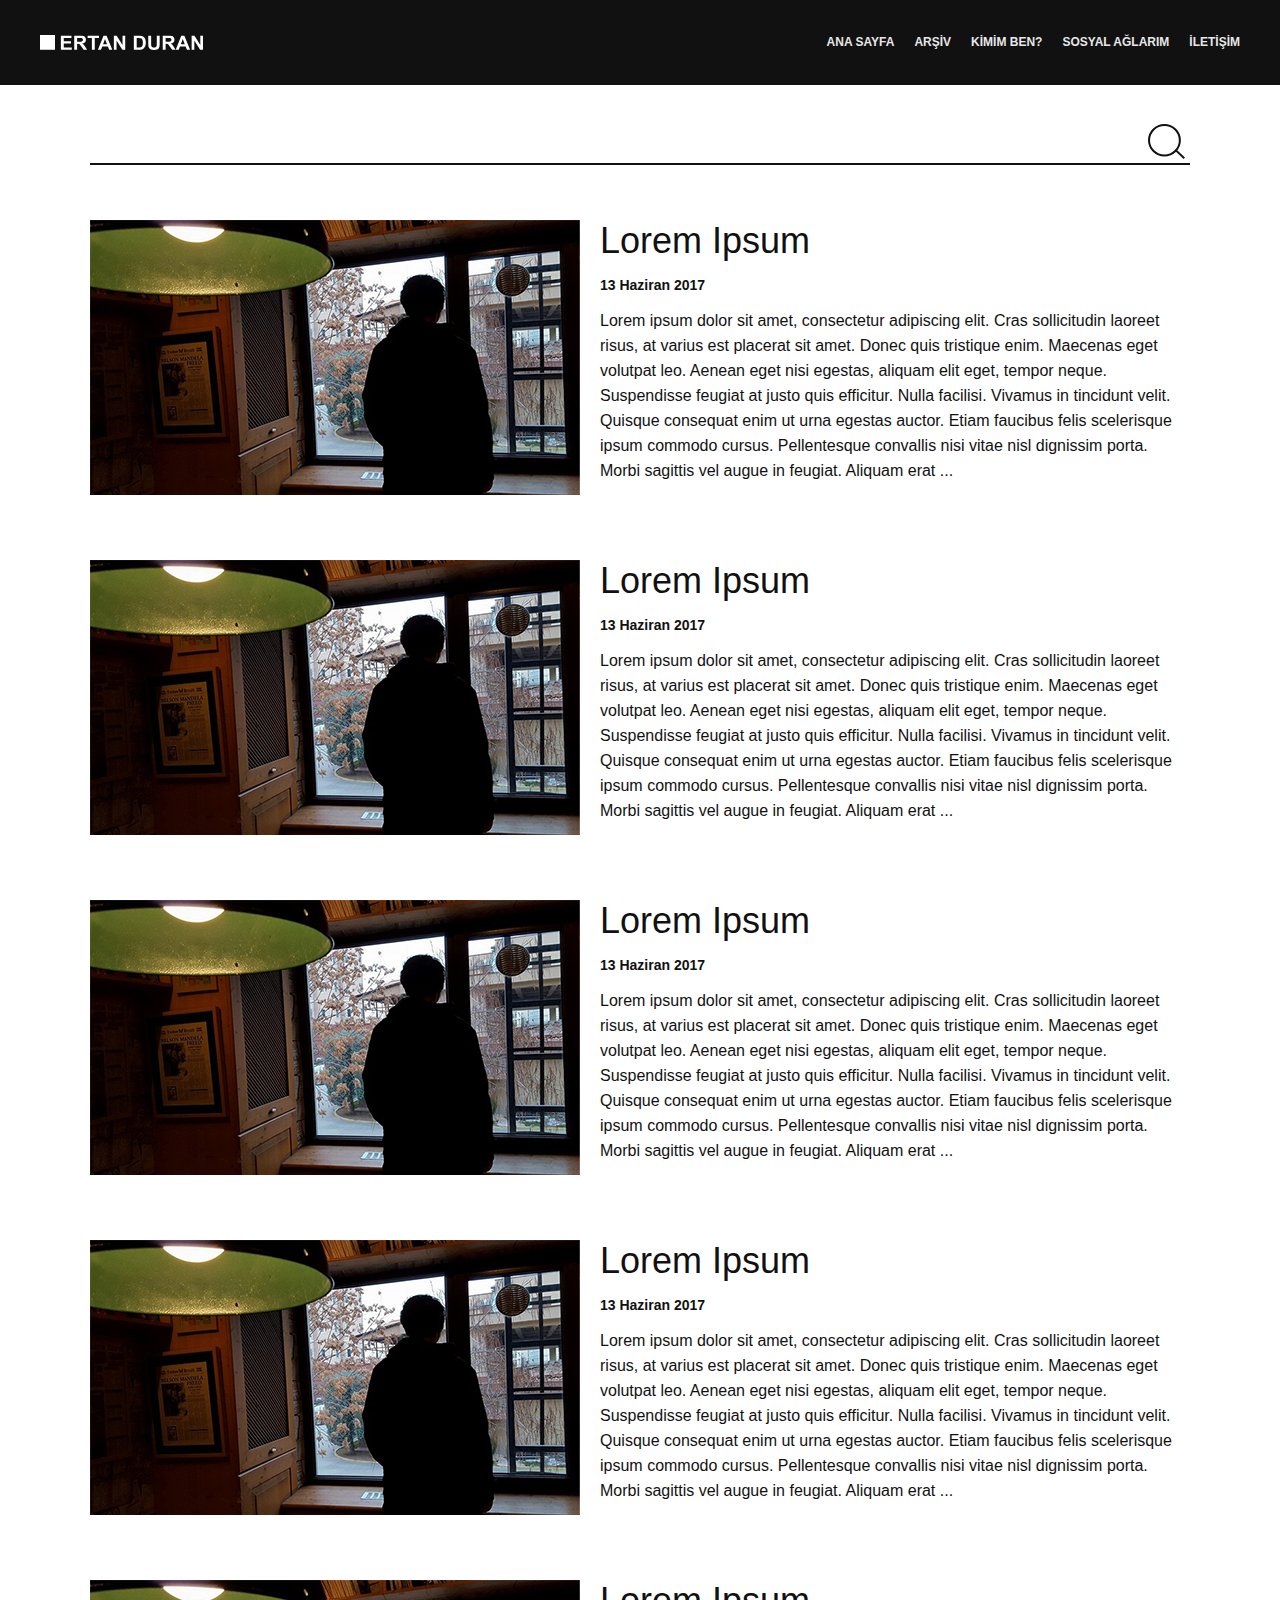
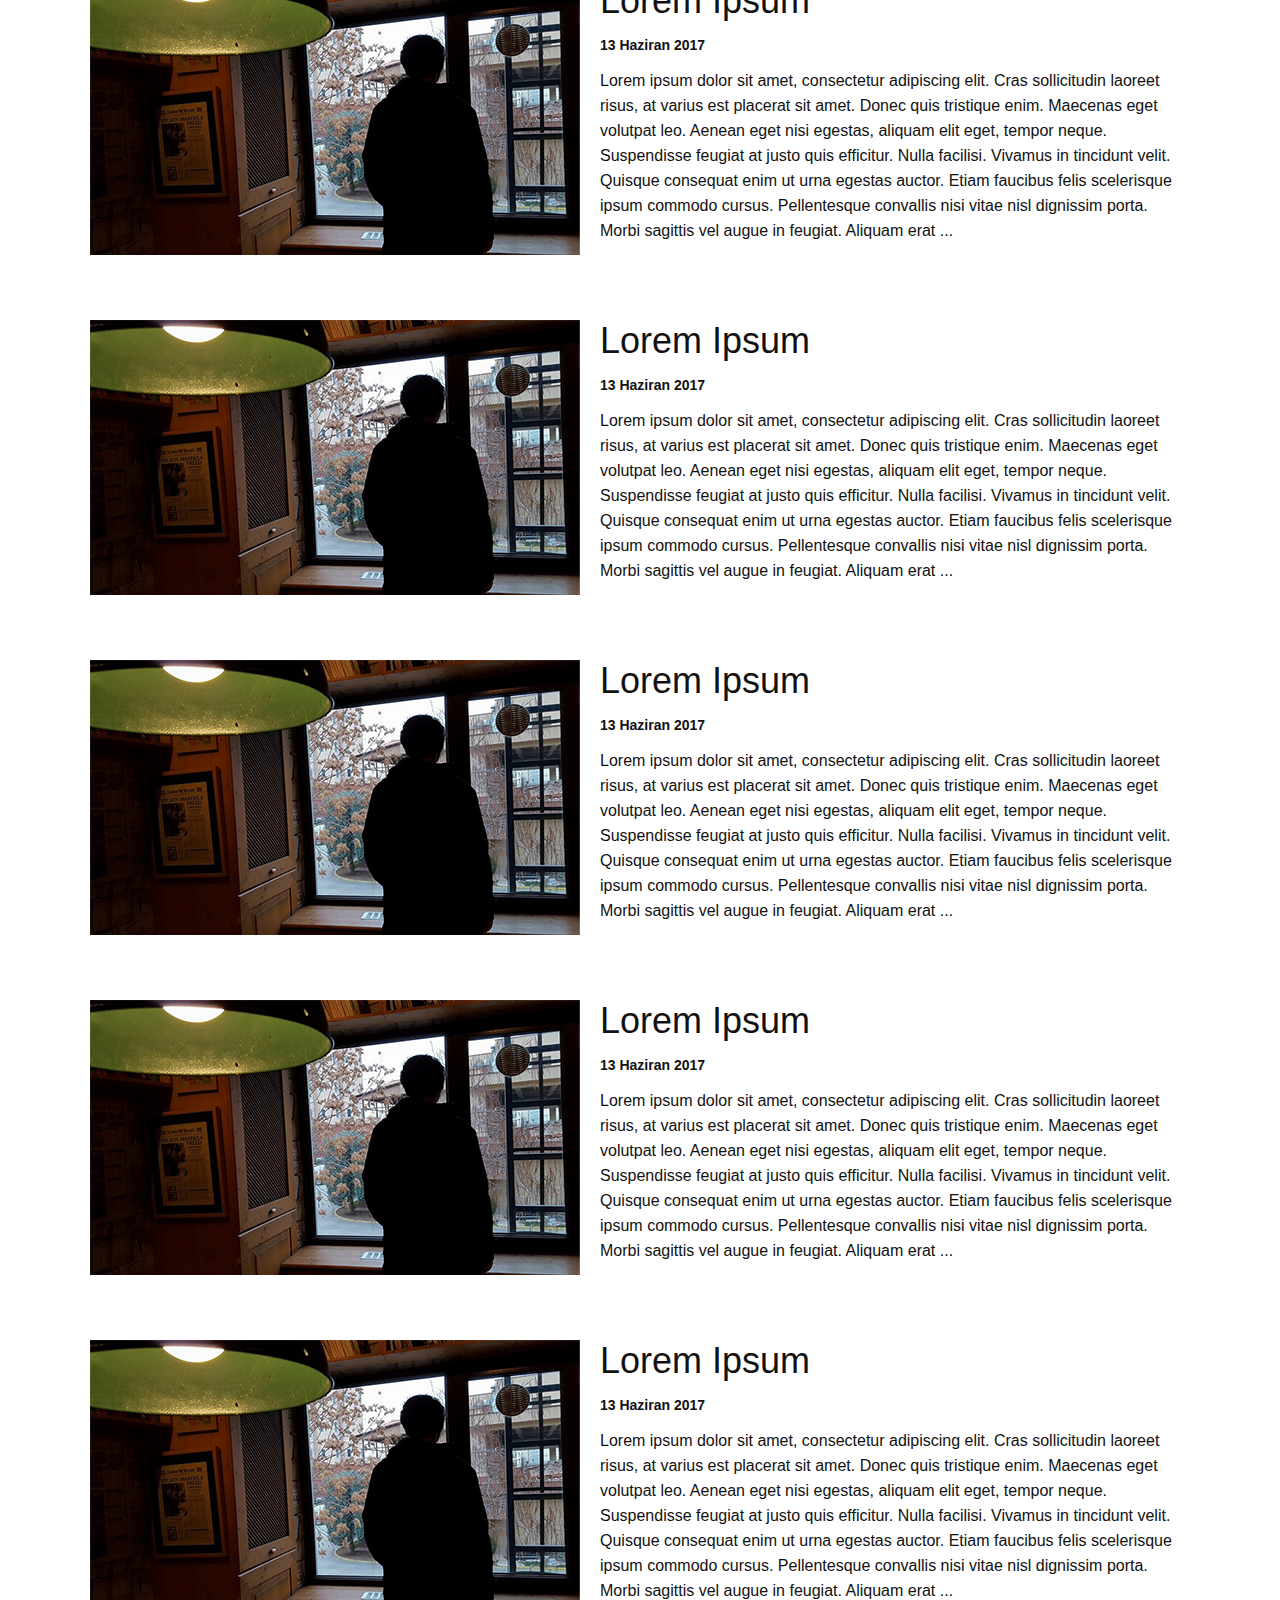
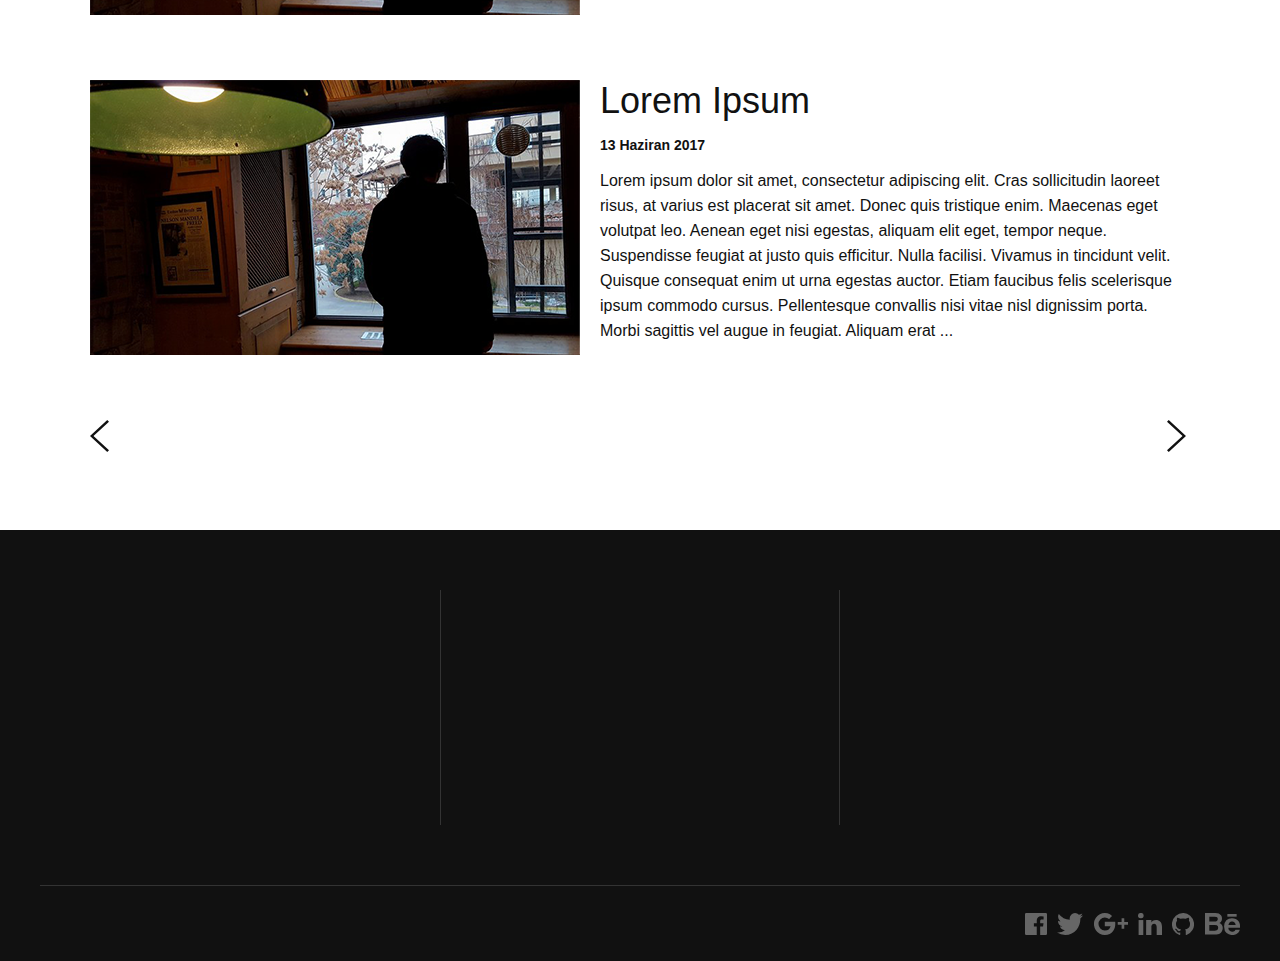
<file: Blog Tasarımı/Blog/index.html>
<!DOCTYPE html>

<html lang="en">

<head>
	
	<meta charset="utf-8">
	<title>Ertan Duran</title>
	<link rel="stylesheet" href="style.css">
	<link rel="stylesheet" href="reset.css">

</head>

<body>

	<div class="temizlik"></div>

	<header>

	<div class="header">
		<div class="header-ortala">

			<div class="header-ortala-logo">

				<a href="#"><img src="svg/ertan_duran_logo.svg"></a>

			</div>

			<div class="header-ortala-menu">

				<ul>
					<li><a href="#">İLETİŞİM</a></li>
					<li><a href="#">SOSYAL AĞLARIM</a></li>
					<li><a href="#">KİMİM BEN?</a></li>
					<li><a href="#">ARŞİV</a></li>
					<li><a href="#">ANA SAYFA</a></li>
				</ul>

			</div>
			
		</div>
		
	</div>

	</header>

	<div class="genel">

		<div class="search">
			<form>
				<input type="aranan">
				<button type="submit" name="ara">Ara</button>
			</form>
		</div>

		<div class="icerik">

			<img src="img/resim.png" alt="" height="275" width="490">

			<div class="icerik-baslik">
				<h2><a href="#">Lorem Ipsum</a></h2>
			</div>

			<div class="icerik-tarih">13 Haziran 2017</div>

			<div class="icerik-metin">
				Lorem ipsum dolor sit amet, consectetur adipiscing elit. Cras sollicitudin laoreet risus, at varius est placerat sit amet. Donec quis tristique enim. Maecenas eget volutpat leo. Aenean eget nisi egestas, aliquam elit eget, tempor neque. Suspendisse feugiat at justo quis efficitur. Nulla facilisi. Vivamus in tincidunt velit. Quisque consequat enim ut urna egestas auctor. Etiam faucibus felis scelerisque ipsum commodo cursus. Pellentesque convallis nisi vitae nisl dignissim porta. Morbi sagittis vel augue in feugiat. Aliquam erat<span class="devam"> ...</span>
			</div>


		</div>

		<div class="icerik">

			<img src="img/resim.png" alt="" height="275" width="490">

			<div class="icerik-baslik">
				<h2><a href="#">Lorem Ipsum</a></h2>
			</div>

			<div class="icerik-tarih">13 Haziran 2017</div>

			<div class="icerik-metin">
				Lorem ipsum dolor sit amet, consectetur adipiscing elit. Cras sollicitudin laoreet risus, at varius est placerat sit amet. Donec quis tristique enim. Maecenas eget volutpat leo. Aenean eget nisi egestas, aliquam elit eget, tempor neque. Suspendisse feugiat at justo quis efficitur. Nulla facilisi. Vivamus in tincidunt velit. Quisque consequat enim ut urna egestas auctor. Etiam faucibus felis scelerisque ipsum commodo cursus. Pellentesque convallis nisi vitae nisl dignissim porta. Morbi sagittis vel augue in feugiat. Aliquam erat<span class="devam"> ...</span>
			</div>


		</div>

		<div class="icerik">

			<img src="img/resim.png" alt="" height="275" width="490">

			<div class="icerik-baslik">
				<h2><a href="#">Lorem Ipsum</a></h2>
			</div>

			<div class="icerik-tarih">13 Haziran 2017</div>

			<div class="icerik-metin">
				Lorem ipsum dolor sit amet, consectetur adipiscing elit. Cras sollicitudin laoreet risus, at varius est placerat sit amet. Donec quis tristique enim. Maecenas eget volutpat leo. Aenean eget nisi egestas, aliquam elit eget, tempor neque. Suspendisse feugiat at justo quis efficitur. Nulla facilisi. Vivamus in tincidunt velit. Quisque consequat enim ut urna egestas auctor. Etiam faucibus felis scelerisque ipsum commodo cursus. Pellentesque convallis nisi vitae nisl dignissim porta. Morbi sagittis vel augue in feugiat. Aliquam erat<span class="devam"> ...</span>
			</div>


		</div>

		<div class="icerik">

			<img src="img/resim.png" alt="" height="275" width="490">

			<div class="icerik-baslik">
				<h2><a href="#">Lorem Ipsum</a></h2>
			</div>

			<div class="icerik-tarih">13 Haziran 2017</div>

			<div class="icerik-metin">
				Lorem ipsum dolor sit amet, consectetur adipiscing elit. Cras sollicitudin laoreet risus, at varius est placerat sit amet. Donec quis tristique enim. Maecenas eget volutpat leo. Aenean eget nisi egestas, aliquam elit eget, tempor neque. Suspendisse feugiat at justo quis efficitur. Nulla facilisi. Vivamus in tincidunt velit. Quisque consequat enim ut urna egestas auctor. Etiam faucibus felis scelerisque ipsum commodo cursus. Pellentesque convallis nisi vitae nisl dignissim porta. Morbi sagittis vel augue in feugiat. Aliquam erat<span class="devam"> ...</span>
			</div>


		</div>

		<div class="icerik">

			<img src="img/resim.png" alt="" height="275" width="490">

			<div class="icerik-baslik">
				<h2><a href="#">Lorem Ipsum</a></h2>
			</div>

			<div class="icerik-tarih">13 Haziran 2017</div>

			<div class="icerik-metin">
				Lorem ipsum dolor sit amet, consectetur adipiscing elit. Cras sollicitudin laoreet risus, at varius est placerat sit amet. Donec quis tristique enim. Maecenas eget volutpat leo. Aenean eget nisi egestas, aliquam elit eget, tempor neque. Suspendisse feugiat at justo quis efficitur. Nulla facilisi. Vivamus in tincidunt velit. Quisque consequat enim ut urna egestas auctor. Etiam faucibus felis scelerisque ipsum commodo cursus. Pellentesque convallis nisi vitae nisl dignissim porta. Morbi sagittis vel augue in feugiat. Aliquam erat<span class="devam"> ...</span>
			</div>


		</div>

		<div class="icerik">

			<img src="img/resim.png" alt="" height="275" width="490">

			<div class="icerik-baslik">
				<h2><a href="#">Lorem Ipsum</a></h2>
			</div>

			<div class="icerik-tarih">13 Haziran 2017</div>

			<div class="icerik-metin">
				Lorem ipsum dolor sit amet, consectetur adipiscing elit. Cras sollicitudin laoreet risus, at varius est placerat sit amet. Donec quis tristique enim. Maecenas eget volutpat leo. Aenean eget nisi egestas, aliquam elit eget, tempor neque. Suspendisse feugiat at justo quis efficitur. Nulla facilisi. Vivamus in tincidunt velit. Quisque consequat enim ut urna egestas auctor. Etiam faucibus felis scelerisque ipsum commodo cursus. Pellentesque convallis nisi vitae nisl dignissim porta. Morbi sagittis vel augue in feugiat. Aliquam erat<span class="devam"> ...</span>
			</div>


		</div>

		<div class="icerik">

			<img src="img/resim.png" alt="" height="275" width="490">

			<div class="icerik-baslik">
				<h2><a href="#">Lorem Ipsum</a></h2>
			</div>

			<div class="icerik-tarih">13 Haziran 2017</div>

			<div class="icerik-metin">
				Lorem ipsum dolor sit amet, consectetur adipiscing elit. Cras sollicitudin laoreet risus, at varius est placerat sit amet. Donec quis tristique enim. Maecenas eget volutpat leo. Aenean eget nisi egestas, aliquam elit eget, tempor neque. Suspendisse feugiat at justo quis efficitur. Nulla facilisi. Vivamus in tincidunt velit. Quisque consequat enim ut urna egestas auctor. Etiam faucibus felis scelerisque ipsum commodo cursus. Pellentesque convallis nisi vitae nisl dignissim porta. Morbi sagittis vel augue in feugiat. Aliquam erat<span class="devam"> ...</span>
			</div>


		</div>

		<div class="icerik">

			<img src="img/resim.png" alt="" height="275" width="490">

			<div class="icerik-baslik">
				<h2><a href="#">Lorem Ipsum</a></h2>
			</div>

			<div class="icerik-tarih">13 Haziran 2017</div>

			<div class="icerik-metin">
				Lorem ipsum dolor sit amet, consectetur adipiscing elit. Cras sollicitudin laoreet risus, at varius est placerat sit amet. Donec quis tristique enim. Maecenas eget volutpat leo. Aenean eget nisi egestas, aliquam elit eget, tempor neque. Suspendisse feugiat at justo quis efficitur. Nulla facilisi. Vivamus in tincidunt velit. Quisque consequat enim ut urna egestas auctor. Etiam faucibus felis scelerisque ipsum commodo cursus. Pellentesque convallis nisi vitae nisl dignissim porta. Morbi sagittis vel augue in feugiat. Aliquam erat<span class="devam"> ...</span>
			</div>


		</div>

		<div class="icerik">

			<img src="img/resim.png" alt="" height="275" width="490">

			<div class="icerik-baslik">
				<h2><a href="#">Lorem Ipsum</a></h2>
			</div>

			<div class="icerik-tarih">13 Haziran 2017</div>

			<div class="icerik-metin">
				Lorem ipsum dolor sit amet, consectetur adipiscing elit. Cras sollicitudin laoreet risus, at varius est placerat sit amet. Donec quis tristique enim. Maecenas eget volutpat leo. Aenean eget nisi egestas, aliquam elit eget, tempor neque. Suspendisse feugiat at justo quis efficitur. Nulla facilisi. Vivamus in tincidunt velit. Quisque consequat enim ut urna egestas auctor. Etiam faucibus felis scelerisque ipsum commodo cursus. Pellentesque convallis nisi vitae nisl dignissim porta. Morbi sagittis vel augue in feugiat. Aliquam erat<span class="devam"> ...</span>
			</div>


		</div>

		<div class="icerik">

			<img src="img/resim.png" alt="" height="275" width="490">

			<div class="icerik-baslik">
				<h2><a href="#">Lorem Ipsum</a></h2>
			</div>

			<div class="icerik-tarih">13 Haziran 2017</div>

			<div class="icerik-metin">
				Lorem ipsum dolor sit amet, consectetur adipiscing elit. Cras sollicitudin laoreet risus, at varius est placerat sit amet. Donec quis tristique enim. Maecenas eget volutpat leo. Aenean eget nisi egestas, aliquam elit eget, tempor neque. Suspendisse feugiat at justo quis efficitur. Nulla facilisi. Vivamus in tincidunt velit. Quisque consequat enim ut urna egestas auctor. Etiam faucibus felis scelerisque ipsum commodo cursus. Pellentesque convallis nisi vitae nisl dignissim porta. Morbi sagittis vel augue in feugiat. Aliquam erat<span class="devam"> ...</span>
			</div>


		</div>

			<div class="sayfa">

				<div class="sayfa-sol">
					<ul>
						<li><a href="#" class="sol">Sol</a></li>
					</ul>
				</div>

				<div class="sayfa-sag">
					<ul>
						<li><a href="#" class="sag">Sag</a></li>
					</ul>
				</div>

			</div>

		</div>

		<footer>
			
			<div class="footer">

				<div class="bilesen1">Bileşen1</div>
				<div class="bilesen2">Bileşen2</div>
				<div class="bilesen3">Bileşen3</div>

				<div class="bilesen4">

					<div id="sosyal-icon">
    					<ul>
        					<li><a href="#" class="facebook">Facebook</a></li>
        					<li><a href="#" class="twitter">Twitter</a></li>
        					<li><a href="#" class="google">Google</a></li>
        					<li><a href="#" class="linkedin">Linkedin</a></li>
        					<li><a href="#" class="github">Github</a></li>
        					<li><a href="#" class="behance">Behance</a></li>
    					</ul>
					</div>

				</div>
				
			</div>

		</footer>
		
	</div>

</body>

</html>
</file>
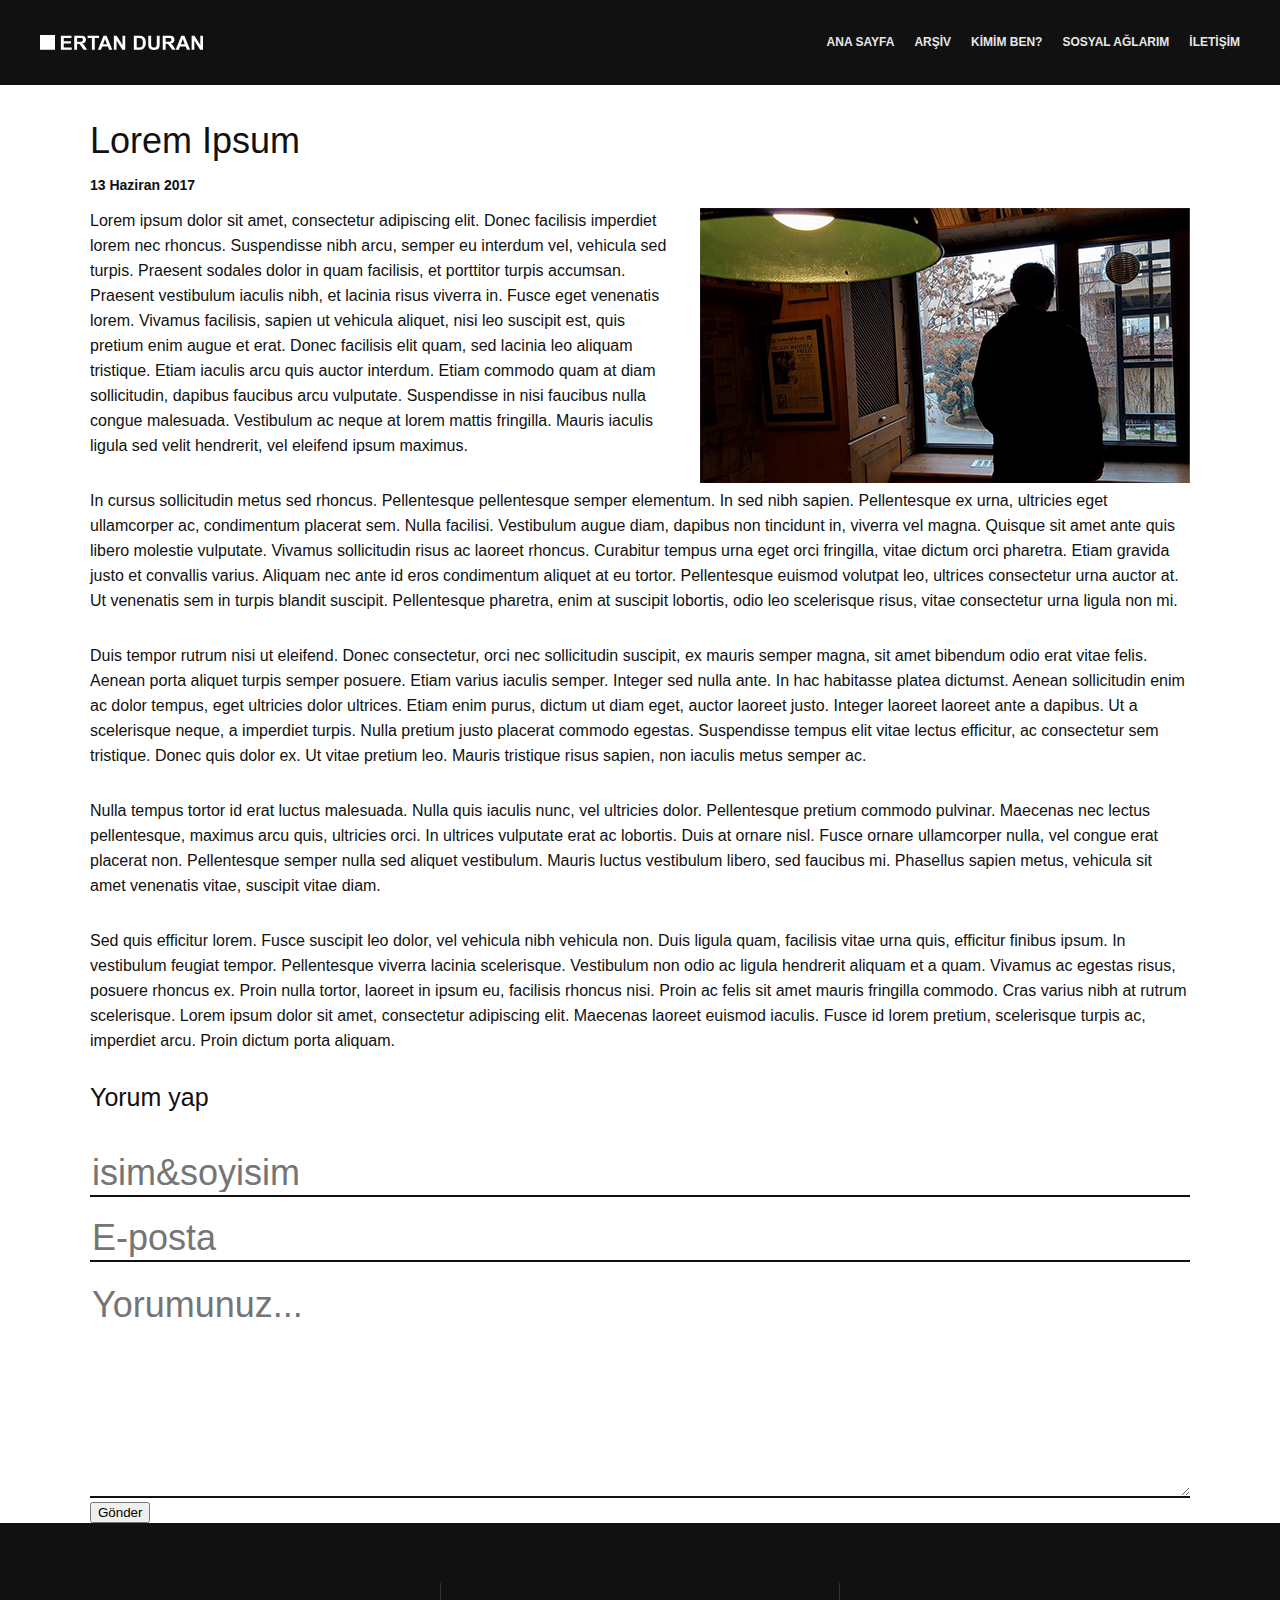
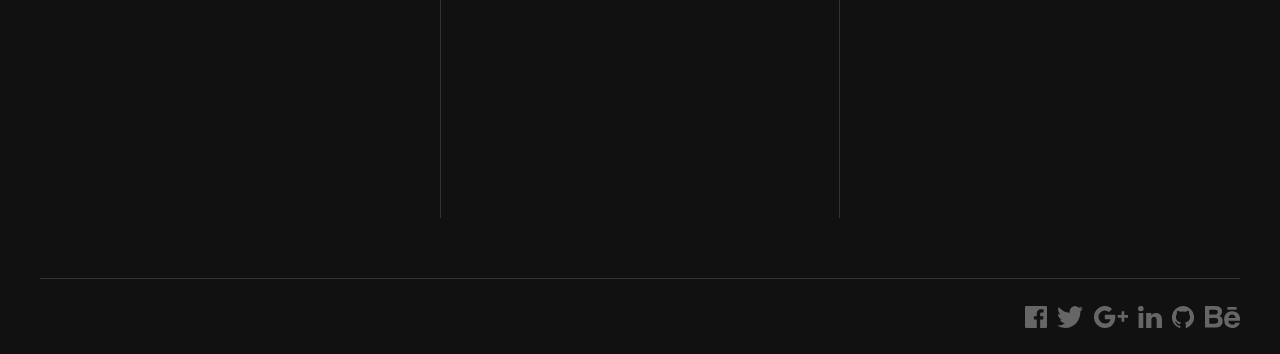
<file: Blog Tasarımı/Blog/icerik.html>
<!DOCTYPE html>

<html lang="en">

<head>
	
	<meta charset="utf-8">
	<title>Ertan Duran</title>
	<link rel="stylesheet" href="style.css">
	<link rel="stylesheet" href="reset.css">

</head>

<body>

	<div class="temizlik"></div>

	<header>

	<div class="header">
		<div class="header-ortala">

			<div class="header-ortala-logo">

				<a href="#"><img src="svg/ertan_duran_logo.svg"></a>

			</div>

			<div class="header-ortala-menu">

				<ul>
					<li><a href="#">İLETİŞİM</a></li>
					<li><a href="#">SOSYAL AĞLARIM</a></li>
					<li><a href="#">KİMİM BEN?</a></li>
					<li><a href="#">ARŞİV</a></li>
					<li><a href="#">ANA SAYFA</a></li>
				</ul>

			</div>
			
		</div>
		
	</div>

	</header>

	<div class="genel">

		

		<div class="icerik-sayfa">
			<div class="icerik-sayfa-baslik"><h2>Lorem Ipsum</h2></div>
			<div class="icerik-sayfa-tarih">13 Haziran 2017</div>
			<div class="icerik-sayfa-metin">
			<img src="img/resim.png" alt="" height="275" width="490">
				<p>Lorem ipsum dolor sit amet, consectetur adipiscing elit. Donec facilisis imperdiet lorem nec rhoncus. Suspendisse nibh arcu, semper eu interdum vel, vehicula sed turpis. Praesent sodales dolor in quam facilisis, et porttitor turpis accumsan. Praesent vestibulum iaculis nibh, et lacinia risus viverra in. Fusce eget venenatis lorem. Vivamus facilisis, sapien ut vehicula aliquet, nisi leo suscipit est, quis pretium enim augue et erat. Donec facilisis elit quam, sed lacinia leo aliquam tristique. Etiam iaculis arcu quis auctor interdum. Etiam commodo quam at diam sollicitudin, dapibus faucibus arcu vulputate. Suspendisse in nisi faucibus nulla congue malesuada. Vestibulum ac neque at lorem mattis fringilla. Mauris iaculis ligula sed velit hendrerit, vel eleifend ipsum maximus.</p>
				<p>In cursus sollicitudin metus sed rhoncus. Pellentesque pellentesque semper elementum. In sed nibh sapien. Pellentesque ex urna, ultricies eget ullamcorper ac, condimentum placerat sem. Nulla facilisi. Vestibulum augue diam, dapibus non tincidunt in, viverra vel magna. Quisque sit amet ante quis libero molestie vulputate. Vivamus sollicitudin risus ac laoreet rhoncus. Curabitur tempus urna eget orci fringilla, vitae dictum orci pharetra. Etiam gravida justo et convallis varius. Aliquam nec ante id eros condimentum aliquet at eu tortor. Pellentesque euismod volutpat leo, ultrices consectetur urna auctor at. Ut venenatis sem in turpis blandit suscipit. Pellentesque pharetra, enim at suscipit lobortis, odio leo scelerisque risus, vitae consectetur urna ligula non mi.</p>
				<p>Duis tempor rutrum nisi ut eleifend. Donec consectetur, orci nec sollicitudin suscipit, ex mauris semper magna, sit amet bibendum odio erat vitae felis. Aenean porta aliquet turpis semper posuere. Etiam varius iaculis semper. Integer sed nulla ante. In hac habitasse platea dictumst. Aenean sollicitudin enim ac dolor tempus, eget ultricies dolor ultrices. Etiam enim purus, dictum ut diam eget, auctor laoreet justo. Integer laoreet laoreet ante a dapibus. Ut a scelerisque neque, a imperdiet turpis. Nulla pretium justo placerat commodo egestas. Suspendisse tempus elit vitae lectus efficitur, ac consectetur sem tristique. Donec quis dolor ex. Ut vitae pretium leo. Mauris tristique risus sapien, non iaculis metus semper ac.</p>
				<p>Nulla tempus tortor id erat luctus malesuada. Nulla quis iaculis nunc, vel ultricies dolor. Pellentesque pretium commodo pulvinar. Maecenas nec lectus pellentesque, maximus arcu quis, ultricies orci. In ultrices vulputate erat ac lobortis. Duis at ornare nisl. Fusce ornare ullamcorper nulla, vel congue erat placerat non. Pellentesque semper nulla sed aliquet vestibulum. Mauris luctus vestibulum libero, sed faucibus mi. Phasellus sapien metus, vehicula sit amet venenatis vitae, suscipit vitae diam.</p>
				<p>Sed quis efficitur lorem. Fusce suscipit leo dolor, vel vehicula nibh vehicula non. Duis ligula quam, facilisis vitae urna quis, efficitur finibus ipsum. In vestibulum feugiat tempor. Pellentesque viverra lacinia scelerisque. Vestibulum non odio ac ligula hendrerit aliquam et a quam. Vivamus ac egestas risus, posuere rhoncus ex. Proin nulla tortor, laoreet in ipsum eu, facilisis rhoncus nisi. Proin ac felis sit amet mauris fringilla commodo. Cras varius nibh at rutrum scelerisque. Lorem ipsum dolor sit amet, consectetur adipiscing elit. Maecenas laoreet euismod iaculis. Fusce id lorem pretium, scelerisque turpis ac, imperdiet arcu. Proin dictum porta aliquam.</p>
			</div>
		</div>

		<div class="yorum-baslik"><h2>Yorum yap</h2></div>

		<div class="yorum-isim">
			<form>
				<input type="text" class="isim" name="isimsoyisim" placeholder="isim&soyisim">
			</form>
		</div>

		<div class="yorum-mail">
			<form>
				<input type="text" name="email" placeholder="E-posta">
			</form>
		</div>

		<div class="yorum-metin">
			<form>
				<textarea rows="5" name="mesaj" cols="30" placeholder="Yorumunuz..."></textarea>
			</form>
		</div>

		<div class="yorum-btton">
			<form>
				<input type="submit" name="button" class="gonder" value="Gönder">
			</form>
		</div>

	</div>

		<footer>
			
			<div class="footer">

				<div class="bilesen1">Bileşen1</div>
				<div class="bilesen2">Bileşen2</div>
				<div class="bilesen3">Bileşen3</div>

				<div class="bilesen4">

					<div id="sosyal-icon">
    					<ul>
        					<li><a href="#" class="facebook">Facebook</a></li>
        					<li><a href="#" class="twitter">Twitter</a></li>
        					<li><a href="#" class="google">Google</a></li>
        					<li><a href="#" class="linkedin">Linkedin</a></li>
        					<li><a href="#" class="github">Github</a></li>
        					<li><a href="#" class="behance">Behance</a></li>
    					</ul>
					</div>

				</div>
				
			</div>

		</footer>
		
	</div>

</body>

</html>
</file>
<file: Blog Tasarımı/Blog/style.css>
::-moz-selection 
{
    background: #333333;
    color: #ffffff;
}

::selection 
{
    background: #333333;
    color: #ffffff;
}

.temizlik
{
	clear: both;
}

body
{
	background :#ffffff;
	color :#111111;
}

.header
{
	float: left;
	width: 100%;
	height: 85px;
	background: #111111;
	/* header ile search arasında 35 piksel boşluk bıraktım */
	margin-bottom: 35px;
}

.header-ortala
{
	width: 1200px;
	margin: 0px auto;
}

.header-ortala-logo
{
	float: left;
	margin-top: 35px;
}

.header-ortala-menu ul
{
	float: right;
}

.header-ortala-menu ul li
{
	float: right;
	padding-left: 20px;
}

.header-ortala-menu ul li a
{

    opacity: 0.9;
	color: #ffffff;
	font-family: Arial;
	font-weight: bold;
	font-style: normal;
	font-variant: small-caps;
	font-size: 0.75em;
	line-height: 85px; 
}

.header-ortala-menu ul li a:hover
{
	transition: all 0.5s ease 0s;
	color: #888888;
}

.genel
{
	width: 1100px;
	margin: 0px auto;
}

.search
{
	float: left;
	width: 1100px;
	height: 43px;             /* Ben ekledim */
	background: #ffffff;
	margin-bottom: 55px;
	border-bottom: 2px solid #111111;
}


.search form
{
	width: 1100px;
	height: 40px;
	overflow: hidden;
	line-height: 40px; /* BURAYAI DÜZENLE */
	background: transparent;
}

.search input
{
	width: 1050px;
	height: 40px;
	font-size: 36px;
	background: none;
	border: none;
	outline: none;
}

.search button
{
	background: url(svg/search.svg);
	width: 40px;
	height: 50px;
	text-indent: -9999px;
	background-repeat: no-repeat;
	border: none;
	cursor: pointer;
	outline: none;
}

.icerik
{
	float: left;
	width: 1100px;
	height: 275px;             /* Ben ekledim */
	background: #ffffff;
	margin-bottom: 65px; 
}

.icerik img
{
	float: left;
	width: 490px;
	height: 275px;
}

.icerik-baslik
{
	float: left;
	width: 590px;
	padding-left: 20px;
}

.icerik-baslik h2
{
	font-size: 36px;
	font-weight: normal;
	line-height: normal;
}

.icerik-baslik h2 a
{
	color: #111111;
}

.icerik-baslik h2 a:hover
{
	transition: all 0.5s ease 0s;
	color: #777777;
}

.icerik-tarih
{
	float: left;
	width: 590px;
	padding-left: 20px;
	color: #111111;
	line-height: normal;
	font-size: 14px;
	font-weight: bold;
	padding-top: 15px;
	padding-bottom: 15px;
}

.icerik-metin
{
	float: left;
	width: 590px;
	padding-left: 20px;
	color: #111111;
	line-height: 25px;
	font-size: 16px;
	font-weight: normal;
}

.devam
{
	color: #111111;
}

.sayfa
{
	float: left;
	width: 1100px;
	height: 40px;
	margin-bottom: 70px;
	background: transparent;
}

.sayfa-sol ul
{
	list-style: none;
	float: left;
}

.sayfa-sol ul li
{
	float: left;
}

.sayfa-sol ul li a.sol
{
	text-indent: -9999px;
	display: block;
    background: url(svg/sol_icon.svg) no-repeat;
    width: 23px;
    height: 46px;
    transition: all 0.5s ease 0s;
}

.sayfa-sol ul li a.sol:hover
{
	background: url(svg/sol_icon_b.svg) no-repeat;
    transition: all 0.5s ease 0s;
}


.sayfa-sag ul
{
	list-style: none;
	float: right;
}

.sayfa-sag ul li
{
	float: right;
}

.sayfa-sag ul li a.sag
{
	text-indent: -9999px;
	display: block;
    background: url(svg/sag_icon.svg) no-repeat;
    width: 23px;
    height: 46px;
    transition: all 0.5s ease 0s;
}

.sayfa-sag ul li a.sag:hover
{
	background: url(svg/sag_icon_b.svg) no-repeat;
    transition: all 0.5s ease 0s;
}

footer
{
	float: left;
	width: 100%;
	height: auto;
	background: #111111;
}

.footer
{
	width: 1200px;
	margin: 60px auto;
}

.bilesen1
{
	float: left;
	width: 400px;
	height: 235px;
	background: transparent;
}

.bilesen2
{
	float: left;
	width: 398px;
	height: 235px;
	background: transparent;
	border-left: 1px solid #333333;
	border-right: 1px solid #333333;
}

.bilesen3
{
	float: left;
	width: 370px;
	height: 235px;
	background: transparent;
}

.bilesen4
{
	float: left;
	width: 1200px;
	height: 75px;
	background: transparent;
	margin-top: 60px;
	border-top: 1px solid #333333;
}

#sosyal-icon ul 
{
	list-style: none;
	float: right;
}

#sosyal-icon ul li 
{
	float: left;
	margin-left: 10px;
	margin-top: 26.5px;
}

#sosyal-icon ul li a.facebook
{
	text-indent: -9999px;
	display: block;
    background: url(svg/facebook_icon.svg) no-repeat;
    width: 22px;
    height: 22px;
    transition: all 0.5s ease 0s;
}

#sosyal-icon ul li a.facebook:hover 
{
    background: url(svg/facebook_icon_b.svg) no-repeat;
    transition: all 0.5s ease 0s;
}

#sosyal-icon ul li a.twitter
{
	text-indent: -9999px;
    display: block;
    background: url(svg/twitter_icon.svg) no-repeat;
    width: 26.4px;
    height: 22px;
    transition: all 0.5s ease 0s;
}

#sosyal-icon ul li a.twitter:hover 
{
    background: url(svg/twitter_icon_b.svg) no-repeat;
    transition: all 0.5s ease 0s;
}

#sosyal-icon ul li a.google
{
	text-indent: -9999px;
    display: block;
    background: url(svg/google_icon.svg) no-repeat;
    width: 34.571px;
    height: 22px;
    transition: all 0.5s ease 0s;
}

#sosyal-icon ul li a.google:hover 
{
    background: url(svg/google_icon_b.svg) no-repeat;
    transition: all 0.5s ease 0s;
}

#sosyal-icon ul li a.linkedin
{
	text-indent: -9999px;
    display: block;
    background: url(svg/linkedin_icon.svg) no-repeat;
    width: 24.2px;
    height: 22px;
    transition: all 0.5s ease 0s;
}

#sosyal-icon ul li a.linkedin:hover 
{
    background: url(svg/linkedin_icon_b.svg) no-repeat;
    transition: all 0.5s ease 0s;
}

#sosyal-icon ul li a.github
{
	text-indent: -9999px;
    display: block;
    background: url(svg/github_icon.svg) no-repeat;
    width: 22.468px;
    height: 22px;
    transition: all 0.5s ease 0s;
}

#sosyal-icon ul li a.github:hover 
{
    background: url(svg/github_icon_b.svg) no-repeat;
    transition: all 0.5s ease 0s;
}

#sosyal-icon ul li a.behance
{
	text-indent: -9999px;
    display: block;
    background: url(svg/behance_icon.svg) no-repeat;
    width: 35.2px;
    height: 22px;
    transition: all 0.5s ease 0s;
}

#sosyal-icon ul li a.behance:hover 
{
    background: url(svg/behance_icon_b.svg) no-repeat;
    transition: all 0.5s ease 0s;
}

.icerik-sayfa
{
	float: left;
	width: 1100px;
	height: auto;
	background: #ffffff;
}

.icerik-sayfa img
{
	float: right;
	width: 490px;
	height: 275px;
	margin-left: 20px;
	margin-bottom: : 20px;
}

.icerik-sayfa-baslik
{
	float: left;
	width: 1100px;
}

.icerik-sayfa-baslik h2
{
	font-size: 36px;
	font-weight: normal;
	line-height: normal;
}

.icerik-sayfa-tarih
{
	float: left;
	width: 1100px;
	color: #111111;
	line-height: normal;
	font-size: 14px;
	font-weight: bold;
	padding-top: 15px;
	padding-bottom: 15px;
}

.icerik-sayfa-metin
{
	float: left;
	color: #111111;
	line-height: 25px;
	font-size: 16px;
	font-weight: normal;
}

.icerik-sayfa-metin p
{
	margin-bottom: 30px;
}

.yorum-baslik
{
	float: left;
	width: 1100px;
	margin-bottom: 40px;
}

.yorum-baslik h2
{
	font-size: 25px;
	font-weight: normal;
	line-height: normal;
}

.yorum-isim
{
	float: left;
	width: 1100px;
	height: 43px;             /* Ben ekledim */
	background: #ffffff;
	margin-bottom: 20px;
	border-bottom: 2px solid #111111;
}


.yorum-isim form
{
	width: 1100px;
	height: 40px;
	overflow: hidden;
	line-height: 40px; /* BURAYAI DÜZENLE */
	background: transparent;
}

.yorum-isim input
{
	width: 1100px;
	height: 40px;
	font-size: 36px;
	background: none;
	border: none;
	outline: none;
}

.yorum-mail
{
	float: left;
	width: 1100px;
	height: 43px;             /* Ben ekledim */
	background: #ffffff;
	margin-bottom: 20px;
	border-bottom: 2px solid #111111;
}


.yorum-mail form
{
	width: 1100px;
	height: 40px;
	overflow: hidden;
	line-height: 40px; /* BURAYAI DÜZENLE */
	background: transparent;
}

.yorum-mail input
{
	width: 1100px;
	height: 40px;
	font-size: 36px;
	background: none;
	border: none;
	outline: none;
}
.....
.yorum-metin
{
	float: left;
	width: 1100px;
}

.yorum-metin form textarea
{
	width: 1096px;
	border: none;
	color: #111111;
	font-size: 36px;
	font-family: Arial;
	border-bottom: 2px solid #111111;
	background: none;
	outline: none;
}

.yorum-button
{
	border-bottom: 50px;
}
</file>
